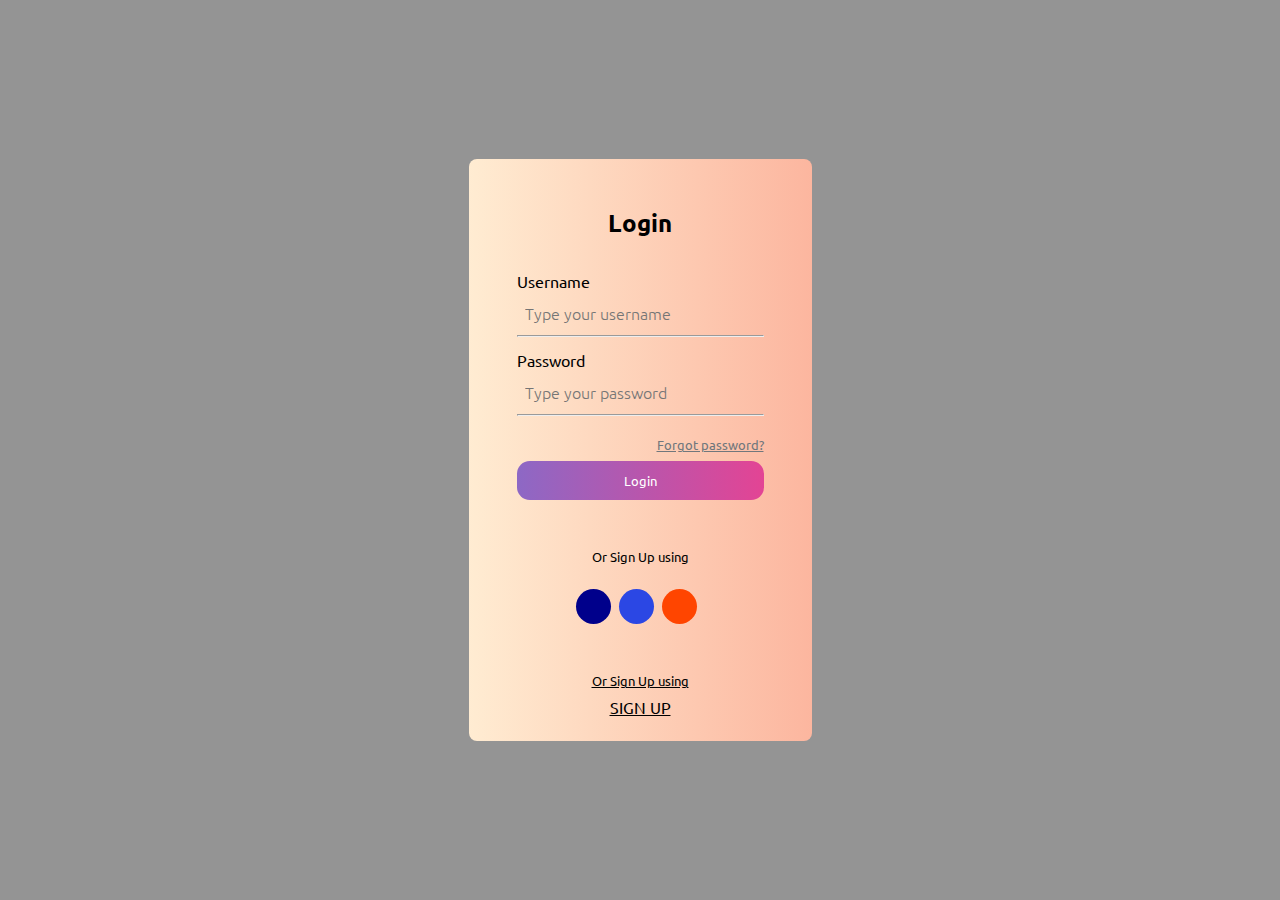
<file: index.html>
<!DOCTYPE html>
<html lang="en">

<head>
    <meta charset="UTF-8">
    <meta http-equiv="X-UA-Compatible" content="IE=edge">
    <meta name="viewport" content="width=device-width, initial-scale=1.0">
    <title>Login Form </title>
    <link rel="stylesheet" href="login.css">
    <link rel="stylesheet" href="https://cdnjs.cloudflare.com/ajax/libs/font-awesome/6.1.1/css/all.min.css"
        integrity="sha512-KfkfwYDsLkIlwQp6LFnl8zNdLGxu9YAA1QvwINks4PhcElQSvqcyVLLD9aMhXd13uQjoXtEKNosOWaZqXgel0g=="
        crossorigin="anonymous" referrerpolicy="no-referrer" />
</head>

<body>
    <div class="container">
        <h2 class="t-center">Login</h2>
        <form action="">
            <div class="inputDiv">
                <label for="name" class="username">Username</label>
                <div class="userArea">
                    <i class="fa-solid fa-user"></i><input type="text" name="name" id="name"
                        placeholder="Type your username">
                </div>
                <hr>
            </div>
            <div class="inputDiv">
                <label for="password" class="username">Password</label>
                <div class="userArea">
                    <i class="fa-solid fa-key"></i><input type="password" name="password" id="password"
                        placeholder="Type your password">
                </div>
                <hr>
            </div>

            <span class="forgotPassword">Forgot password?</span>
            <button class="btn">Login</button>
            <div class="formBottom">
                <p>Or Sign Up using</p>
                <ul class="flexUl">
                    <a href="https://www.faceboook.com" target="_blank">
                        <li><i class="fa-brands fa-facebook-f"></i></li>
                    </a>
                    <a href="https://www.twitter.com" target="_blank">
                        <li><i class="fa-brands fa-twitter"></i></li>
                    </a>
                    <a href="https://www.google.com" target="_blank">
                        <li><i class="fa-brands fa-google"></i></li>
                    </a>
                </ul>
                <p class="signUp">Or Sign Up using</p>
                <p id="signUp">SIGN UP</p>
            </div>
        </form>
    </div>
    <!-- Login Form using HTML and CSS by Gautam Memakiya -->
</body>
</html>
</file>
<file: login.css>
@import url('https://fonts.googleapis.com/css2?family=Ubuntu:wght@300;500;700&display=swap');

* {
    margin: 0;
    padding: 0;
    box-sizing: border-box;
    font-family: 'Ubuntu', sans-serif;
}

body {
    width: 100%;
    height: 100vh;
    display: flex;
    justify-content: center;
    align-items: center;
    background-color: #949494;
}

.container {
    background-image: linear-gradient(to right, #ffecd2 0%, #fcb69f 100%);
    justify-content: center;
    align-items: center;
    flex-direction: column;
    padding: 1rem 3rem;
    border-radius: .5rem;
}

.container form {
    display: flex;
    justify-content: center;
    flex-direction: column;
    position: relative;
}

.container h2 {
    font-size: 1.5rem;
    margin: 2rem;
}

.container form input {
    font-weight: lighter;
    border: none;
    background-color: transparent;
}

input:focus {
    outline: none;
    background-color: transparent;
}

.container form .username {
    margin-bottom: .7rem;
}

.container form i {
    font-size: 1rem;
    margin-right: 0.5rem;
}

.container form input {
    font-size: 1rem;
}

.userArea {
    margin-bottom: .7rem;
}

.container form .forgotPassword {
    position: absolute;
    right: 0rem;
    cursor: pointer;
    bottom: 17rem;
    color: rgb(113, 119, 124);
    font-size: .8rem;
    text-decoration: underline;
}

.inputDiv {
    display: flex;
    flex-direction: column;
    padding-bottom: .8rem;
}

.formBottom {
    display: flex;
    justify-content: center;
    align-items: center;
    flex-direction: column;
}

.formBottom ul {
    margin-bottom: 3rem;
}

.formBottom p {
    margin-bottom: .5rem;
    font-size: .8rem;
}

.flexUl {
    display: flex;
    justify-content: space-between;
    align-items: center;
}

.flexUl a {
    text-decoration: none;
}

.flexUl li {
    list-style: none;
}

.flexUl li i {
    height: 35px;
    width: 35px;
    display: flex;
    justify-content: center;
    align-items: center;
}

.fa-brands {
    margin-top: 1rem;
    cursor: pointer;
    color: white;
    padding: 0.5rem;
    border-radius: 50%;
}

.fa-google {
    background-color: orangered;
}

.fa-twitter {
    background-color: rgb(43, 71, 228);
}

.fa-facebook-f {
    background-color: darkblue;
}


/* Utility Classes */
.t-center {
    text-align: center;
}

.btn {
    border: none;
    border-radius: 0.8rem;
    cursor: pointer;
    padding: 0.7rem 0.8rem;
    background: linear-gradient(to right, #8d68c5, #e34494);
    margin-top: 2rem;
    margin-bottom: 3rem;
    color: #fff;
}

.signUp {
    text-decoration: underline;
}

#signUp {
    font-size: 1rem;
    cursor: pointer;
    text-decoration: underline;
}

#signUp:hover {
    color: #8d68c5;
}
</file>
